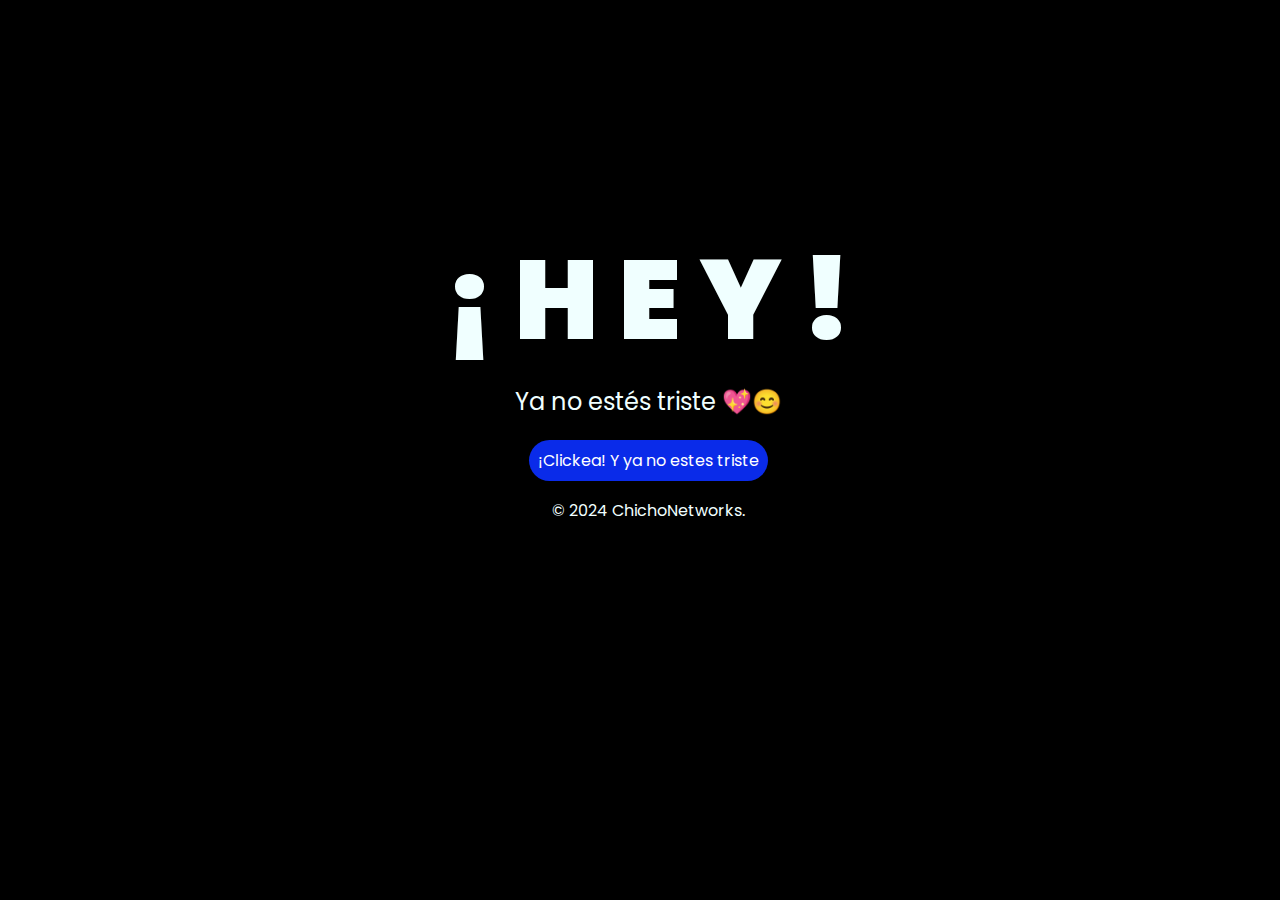
<file: index.html>
<!DOCTYPE html>
<html lang="es">

<head>
    <meta charset="UTF-8">
    <meta http-equiv="X-UA-Compatible" content="IE=edge">
    <meta name="viewport" content="width=device-width, initial-scale=1.0">
    <link rel="stylesheet" href="css/style.css">
    <link rel="icon" href="img/flowers.png" type="image/x-icon">
    <title>ChichoFlowers</title>
</head>

<body>
    <div class="greetings">
        <span>¡</span>  
        <span>H</span>
        <span>E</span>
        <span>Y</span>
        <span>!</span>      
    </div>
    <div class="description">
        <span>Ya no estés triste 💖😊</span>
    </div>
    <div class="button">
        <button class="botones">
            <a href="flower.html" style="color: #fff;">¡Clickea! Y ya no estes triste</a>
        </button>
    </div>

    <!-- Créditos -->
    <div class="credits">
        <p>&copy; 2024 ChichoNetworks.</p>
    </div>
</body>

</html>
</file>
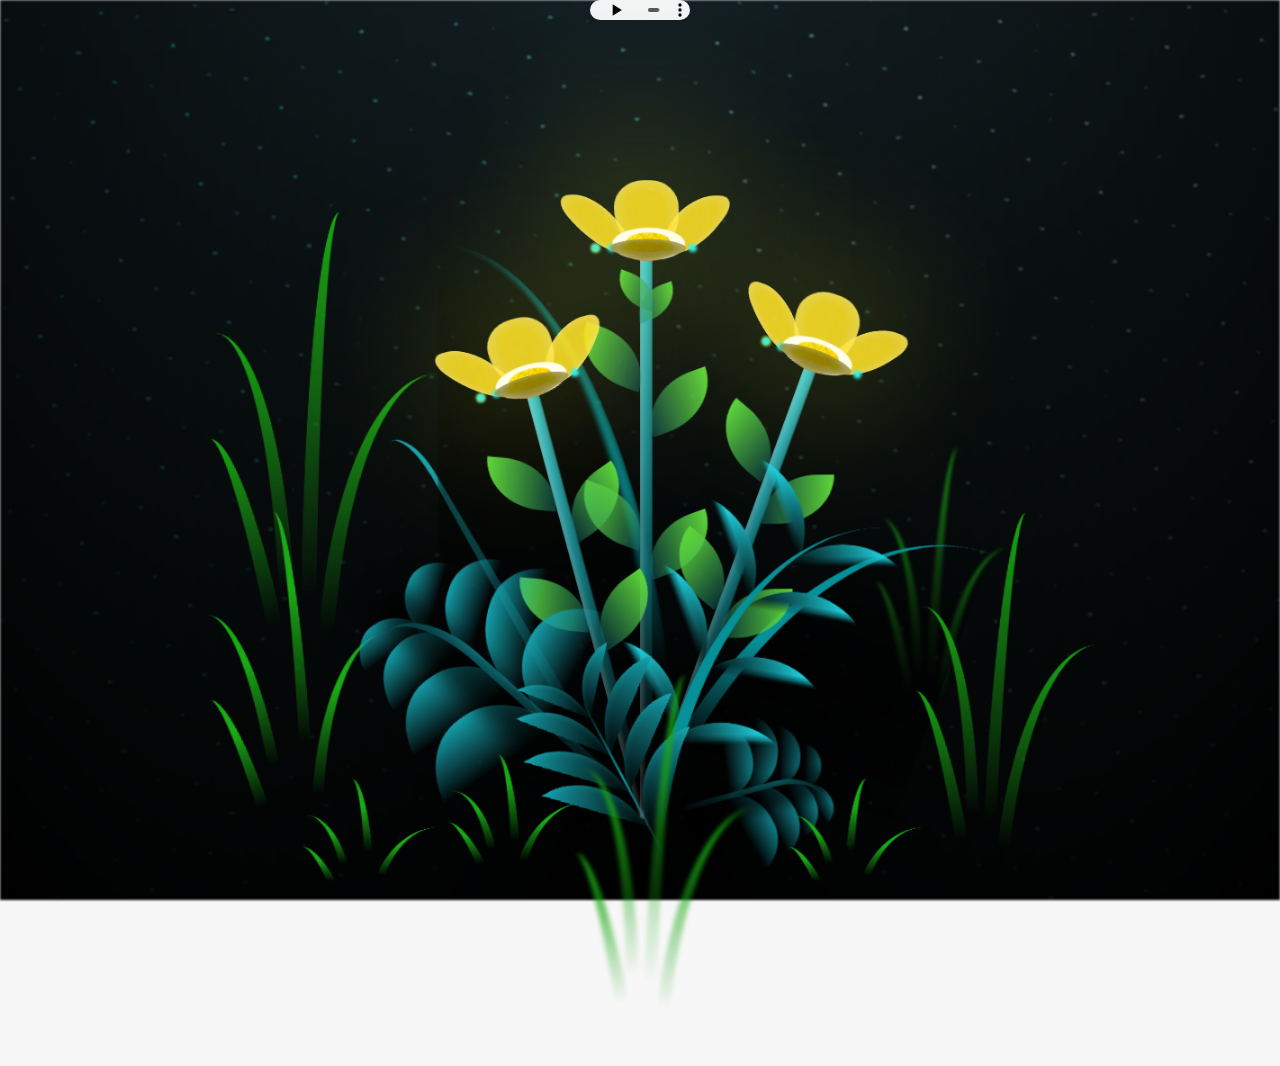
<file: flower.html>
<!DOCTYPE html>
<html lang="es">
  <head>
    <meta charset="UTF-8" />
    <meta http-equiv="X-UA-Compatible" content="IE=edge" />
    <meta name="viewport" content="width=device-width, initial-scale=1.0" />
    <link rel="stylesheet" href="css/main.css" />
    <link rel="icon" href="img/flowers.png" type="image/x-icon" />
    <title>Flower</title>
  </head>
  <body class="container">
    <audio class="audio" controls autoplay src="sound/songfor.mp3"></audio>
    <div id="lyrics">
      
    </div>
    
    <h2 class="titulo">ESTAS FLORES SON PARA MI CHICH@ FAVORIT@<br> <br>
      CUIDATE, COME BIEN, TOMA AWITA Y LEE UNOS CUANTOS MANGAS</h2>
    <div class="night"></div>
    <div class="flowers">
      <div class="flower flower--1">
        <div class="flower__leafs flower__leafs--1">
          <div class="flower__leaf flower__leaf--1"></div>
          <div class="flower__leaf flower__leaf--2"></div>
          <div class="flower__leaf flower__leaf--3"></div>
          <div class="flower__leaf flower__leaf--4"></div>
          <div class="flower__white-circle"></div>

          <div class="flower__light flower__light--1"></div>
          <div class="flower__light flower__light--2"></div>
          <div class="flower__light flower__light--3"></div>
          <div class="flower__light flower__light--4"></div>
          <div class="flower__light flower__light--5"></div>
          <div class="flower__light flower__light--6"></div>
          <div class="flower__light flower__light--7"></div>
          <div class="flower__light flower__light--8"></div>
        </div>
        <div class="flower__line">
          <div class="flower__line__leaf flower__line__leaf--1"></div>
          <div class="flower__line__leaf flower__line__leaf--2"></div>
          <div class="flower__line__leaf flower__line__leaf--3"></div>
          <div class="flower__line__leaf flower__line__leaf--4"></div>
          <div class="flower__line__leaf flower__line__leaf--5"></div>
          <div class="flower__line__leaf flower__line__leaf--6"></div>
        </div>
      </div>

      <div class="flower flower--2">
        <div class="flower__leafs flower__leafs--2">
          <div class="flower__leaf flower__leaf--1"></div>
          <div class="flower__leaf flower__leaf--2"></div>
          <div class="flower__leaf flower__leaf--3"></div>
          <div class="flower__leaf flower__leaf--4"></div>
          <div class="flower__white-circle"></div>

          <div class="flower__light flower__light--1"></div>
          <div class="flower__light flower__light--2"></div>
          <div class="flower__light flower__light--3"></div>
          <div class="flower__light flower__light--4"></div>
          <div class="flower__light flower__light--5"></div>
          <div class="flower__light flower__light--6"></div>
          <div class="flower__light flower__light--7"></div>
          <div class="flower__light flower__light--8"></div>
        </div>
        <div class="flower__line">
          <div class="flower__line__leaf flower__line__leaf--1"></div>
          <div class="flower__line__leaf flower__line__leaf--2"></div>
          <div class="flower__line__leaf flower__line__leaf--3"></div>
          <div class="flower__line__leaf flower__line__leaf--4"></div>
        </div>
      </div>

      <div class="flower flower--3">
        <div class="flower__leafs flower__leafs--3">
          <div class="flower__leaf flower__leaf--1"></div>
          <div class="flower__leaf flower__leaf--2"></div>
          <div class="flower__leaf flower__leaf--3"></div>
          <div class="flower__leaf flower__leaf--4"></div>
          <div class="flower__white-circle"></div>

          <div class="flower__light flower__light--1"></div>
          <div class="flower__light flower__light--2"></div>
          <div class="flower__light flower__light--3"></div>
          <div class="flower__light flower__light--4"></div>
          <div class="flower__light flower__light--5"></div>
          <div class="flower__light flower__light--6"></div>
          <div class="flower__light flower__light--7"></div>
          <div class="flower__light flower__light--8"></div>
        </div>
        <div class="flower__line">
          <div class="flower__line__leaf flower__line__leaf--1"></div>
          <div class="flower__line__leaf flower__line__leaf--2"></div>
          <div class="flower__line__leaf flower__line__leaf--3"></div>
          <div class="flower__line__leaf flower__line__leaf--4"></div>
        </div>
      </div>

      <div class="grow-ans" style="--d: 1.2s">
        <div class="flower__g-long">
          <div class="flower__g-long__top"></div>
          <div class="flower__g-long__bottom"></div>
        </div>
      </div>

      <div class="growing-grass">
        <div class="flower__grass flower__grass--1">
          <div class="flower__grass--top"></div>
          <div class="flower__grass--bottom"></div>
          <div class="flower__grass__leaf flower__grass__leaf--1"></div>
          <div class="flower__grass__leaf flower__grass__leaf--2"></div>
          <div class="flower__grass__leaf flower__grass__leaf--3"></div>
          <div class="flower__grass__leaf flower__grass__leaf--4"></div>
          <div class="flower__grass__leaf flower__grass__leaf--5"></div>
          <div class="flower__grass__leaf flower__grass__leaf--6"></div>
          <div class="flower__grass__leaf flower__grass__leaf--7"></div>
          <div class="flower__grass__leaf flower__grass__leaf--8"></div>
          <div class="flower__grass__overlay"></div>
        </div>
      </div>

      <div class="growing-grass">
        <div class="flower__grass flower__grass--2">
          <div class="flower__grass--top"></div>
          <div class="flower__grass--bottom"></div>
          <div class="flower__grass__leaf flower__grass__leaf--1"></div>
          <div class="flower__grass__leaf flower__grass__leaf--2"></div>
          <div class="flower__grass__leaf flower__grass__leaf--3"></div>
          <div class="flower__grass__leaf flower__grass__leaf--4"></div>
          <div class="flower__grass__leaf flower__grass__leaf--5"></div>
          <div class="flower__grass__leaf flower__grass__leaf--6"></div>
          <div class="flower__grass__leaf flower__grass__leaf--7"></div>
          <div class="flower__grass__leaf flower__grass__leaf--8"></div>
          <div class="flower__grass__overlay"></div>
        </div>
      </div>

      <div class="grow-ans" style="--d: 2.4s">
        <div class="flower__g-right flower__g-right--1">
          <div class="leaf"></div>
        </div>
      </div>

      <div class="grow-ans" style="--d: 2.8s">
        <div class="flower__g-right flower__g-right--2">
          <div class="leaf"></div>
        </div>
      </div>

      <div class="grow-ans" style="--d: 2.8s">
        <div class="flower__g-front">
          <div
            class="flower__g-front__leaf-wrapper flower__g-front__leaf-wrapper--1"
          >
            <div class="flower__g-front__leaf"></div>
          </div>
          <div
            class="flower__g-front__leaf-wrapper flower__g-front__leaf-wrapper--2"
          >
            <div class="flower__g-front__leaf"></div>
          </div>
          <div
            class="flower__g-front__leaf-wrapper flower__g-front__leaf-wrapper--3"
          >
            <div class="flower__g-front__leaf"></div>
          </div>
          <div
            class="flower__g-front__leaf-wrapper flower__g-front__leaf-wrapper--4"
          >
            <div class="flower__g-front__leaf"></div>
          </div>
          <div
            class="flower__g-front__leaf-wrapper flower__g-front__leaf-wrapper--5"
          >
            <div class="flower__g-front__leaf"></div>
          </div>
          <div
            class="flower__g-front__leaf-wrapper flower__g-front__leaf-wrapper--6"
          >
            <div class="flower__g-front__leaf"></div>
          </div>
          <div
            class="flower__g-front__leaf-wrapper flower__g-front__leaf-wrapper--7"
          >
            <div class="flower__g-front__leaf"></div>
          </div>
          <div
            class="flower__g-front__leaf-wrapper flower__g-front__leaf-wrapper--8"
          >
            <div class="flower__g-front__leaf"></div>
          </div>
          <div class="flower__g-front__line"></div>
        </div>
      </div>

      <div class="grow-ans" style="--d: 3.2s">
        <div class="flower__g-fr">
          <div class="leaf"></div>
          <div class="flower__g-fr__leaf flower__g-fr__leaf--1"></div>
          <div class="flower__g-fr__leaf flower__g-fr__leaf--2"></div>
          <div class="flower__g-fr__leaf flower__g-fr__leaf--3"></div>
          <div class="flower__g-fr__leaf flower__g-fr__leaf--4"></div>
          <div class="flower__g-fr__leaf flower__g-fr__leaf--5"></div>
          <div class="flower__g-fr__leaf flower__g-fr__leaf--6"></div>
          <div class="flower__g-fr__leaf flower__g-fr__leaf--7"></div>
          <div class="flower__g-fr__leaf flower__g-fr__leaf--8"></div>
        </div>
      </div>

      <div class="long-g long-g--0">
        <div class="grow-ans" style="--d: 3s">
          <div class="leaf leaf--0"></div>
        </div>
        <div class="grow-ans" style="--d: 2.2s">
          <div class="leaf leaf--1"></div>
        </div>
        <div class="grow-ans" style="--d: 3.4s">
          <div class="leaf leaf--2"></div>
        </div>
        <div class="grow-ans" style="--d: 3.6s">
          <div class="leaf leaf--3"></div>
        </div>
      </div>

      <div class="long-g long-g--1">
        <div class="grow-ans" style="--d: 3.6s">
          <div class="leaf leaf--0"></div>
        </div>
        <div class="grow-ans" style="--d: 3.8s">
          <div class="leaf leaf--1"></div>
        </div>
        <div class="grow-ans" style="--d: 4s">
          <div class="leaf leaf--2"></div>
        </div>
        <div class="grow-ans" style="--d: 4.2s">
          <div class="leaf leaf--3"></div>
        </div>
      </div>

      <div class="long-g long-g--2">
        <div class="grow-ans" style="--d: 4s">
          <div class="leaf leaf--0"></div>
        </div>
        <div class="grow-ans" style="--d: 4.2s">
          <div class="leaf leaf--1"></div>
        </div>
        <div class="grow-ans" style="--d: 4.4s">
          <div class="leaf leaf--2"></div>
        </div>
        <div class="grow-ans" style="--d: 4.6s">
          <div class="leaf leaf--3"></div>
        </div>
      </div>

      <div class="long-g long-g--3">
        <div class="grow-ans" style="--d: 4s">
          <div class="leaf leaf--0"></div>
        </div>
        <div class="grow-ans" style="--d: 4.2s">
          <div class="leaf leaf--1"></div>
        </div>
        <div class="grow-ans" style="--d: 3s">
          <div class="leaf leaf--2"></div>
        </div>
        <div class="grow-ans" style="--d: 3.6s">
          <div class="leaf leaf--3"></div>
        </div>
      </div>

      <div class="long-g long-g--4">
        <div class="grow-ans" style="--d: 4s">
          <div class="leaf leaf--0"></div>
        </div>
        <div class="grow-ans" style="--d: 4.2s">
          <div class="leaf leaf--1"></div>
        </div>
        <div class="grow-ans" style="--d: 3s">
          <div class="leaf leaf--2"></div>
        </div>
        <div class="grow-ans" style="--d: 3.6s">
          <div class="leaf leaf--3"></div>
        </div>
      </div>

      <div class="long-g long-g--5">
        <div class="grow-ans" style="--d: 4s">
          <div class="leaf leaf--0"></div>
        </div>
        <div class="grow-ans" style="--d: 4.2s">
          <div class="leaf leaf--1"></div>
        </div>
        <div class="grow-ans" style="--d: 3s">
          <div class="leaf leaf--2"></div>
        </div>
        <div class="grow-ans" style="--d: 3.6s">
          <div class="leaf leaf--3"></div>
        </div>
      </div>

      <div class="long-g long-g--6">
        <div class="grow-ans" style="--d: 4.2s">
          <div class="leaf leaf--0"></div>
        </div>
        <div class="grow-ans" style="--d: 4.4s">
          <div class="leaf leaf--1"></div>
        </div>
        <div class="grow-ans" style="--d: 4.6s">
          <div class="leaf leaf--2"></div>
        </div>
        <div class="grow-ans" style="--d: 4.8s">
          <div class="leaf leaf--3"></div>
        </div>
      </div>

      <div class="long-g long-g--7">
        <div class="grow-ans" style="--d: 3s">
          <div class="leaf leaf--0"></div>
        </div>
        <div class="grow-ans" style="--d: 3.2s">
          <div class="leaf leaf--1"></div>
        </div>
        <div class="grow-ans" style="--d: 3.5s">
          <div class="leaf leaf--2"></div>
        </div>
        <div class="grow-ans" style="--d: 3.6s">
          <div class="leaf leaf--3"></div>
        </div>
      </div>
    </div>
    <script src="anim.js"></script>
    <script src="main.js"></script>
  </body>
</html>
</file>
<file: css/style.css>
@import url('https://fonts.googleapis.com/css2?family=Poppins:ital,wght@0,500;1,900&display=swap');
*{
    font-family: 'Poppins',cursive;
}
body{
    color: azure;
    width: 100%;
    height: 82vh;
    display: flex;
    flex-direction: column;
    align-items: center;
    justify-content: center;
    background-color: black;
    /* padding-top: -30; */
}

.botones{
    padding: 9px;
    border-radius: 80px;
    background-color: transparent;
    border: none;
}

.botones a{
    background-color: #0a2be9;
    padding: 9px;
    border-radius: 80px;
    -webkit-border-radius: 80px;
    -moz-border-radius: 80px;
    -ms-border-radius: 80px;
    -o-border-radius: 80px;

}

.botones a:focus{
    background-color: rgb(50, 194, 194);
}

.greetings{
    font-size: 7rem;
    font-weight: 900;
}
.greetings > span{
    animation: glow 2.5s ease-in-out infinite;
}
@keyframes glow{
    0%, 100%{
        color: #fff;
        text-shadow: 0 0 12px #39c6d6, 0 0 50px #39c6d6, 0 0 100px #39c6d6;
    }
    10%, 90%{
        color: #111;
        text-shadow: none;
    }
}
.greetings > span:nth-child(2){
    animation-delay: .2s ;
}
.greetings > span:nth-child(3){
    animation-delay: .4s ;
}
.greetings > span:nth-child(4){
    animation-delay: .6s;
}
.greetings > span:nth-child(5){
    animation-delay: .8s;
}
.greetings > span:nth-child(6){
    animation-delay: 1s;
}

.description{
    font-size: 1.5rem;
    margin-bottom: 20px;
}

.button a{
    text-decoration: none;
    font-size: 1rem;
    color: #111;
}

@media screen and (max-width:574px){
    .greetings{
        display: block;
        font-size: 4rem;
        font-weight: 800;
        text-align: center;
    }
    .description{
        font-size: 2rem;
    }
    
    .button a{
        font-size: 1rem;
    }
}
</file>
<file: css/main.css>
*,
*::after,
*::before {
  padding: 0;
  margin: 0;
  box-sizing: border-box;
}
.audio{
  position: absolute;
  width: 100px;
  height: 20px;
  top: 0;
}

:root {
  --dark-color: #000;
}

body {
  display: flex;
  align-items: flex-end;
  justify-content: center;
  min-height: 100vh;
  background-color: var(--dark-color);
  overflow: hidden;
  perspective: 1000px;
}

#lyrics {
  font-size: 28px;
  font-family: "Franklin Gothic Medium", "Arial Narrow", Arial, sans-serif;
  color: white;
  position: absolute;
  margin-bottom: 20%;
  z-index: 1;
  font-weight: bold;
  letter-spacing: 4px;
}
@media only screen and (max-width: 600px) {
  /* Estilos específicos para dispositivos con un ancho máximo de 600px */
  #lyrics {
      font-size: 14px; /* Reduce el tamaño del texto para dispositivos más pequeños */
      margin-bottom: 530px;
      letter-spacing: 3px;
  }

}
.titulo {
  /*margin-bottom: 180px;*/
  font-family: "Arial Narrow", Arial, sans-serif;
  color: yellow;
  position: absolute;
  top: 15px;
  font-weight: bold;
  letter-spacing: 10px;
  opacity: 0;
  animation: fadeIn 3s ease-in-out forwards;
  text-align: center;
}
@keyframes fadeIn {
  from {
    opacity: 0;
  }
  to {
    opacity: 1;
  }
}

.night {
  z-index: -1;
  position: absolute;
  left: 50%;
  top: 0;
  transform: translateX(-50%);
  width: 100%;
  height: 100%;
  filter: blur(0.1vmin);
  background-image: radial-gradient(
      ellipse at top,
      transparent 0%,
      var(--dark-color)
    ),
    radial-gradient(
      ellipse at bottom,
      var(--dark-color),
      rgba(145, 233, 255, 0.2)
    ),
    repeating-linear-gradient(
      220deg,
      rgb(0, 0, 0) 0px,
      rgb(0, 0, 0) 19px,
      transparent 19px,
      transparent 22px
    ),
    repeating-linear-gradient(
      189deg,
      rgb(0, 0, 0) 0px,
      rgb(0, 0, 0) 19px,
      transparent 19px,
      transparent 22px
    ),
    repeating-linear-gradient(
      148deg,
      rgb(0, 0, 0) 0px,
      rgb(0, 0, 0) 19px,
      transparent 19px,
      transparent 22px
    ),
    linear-gradient(90deg, rgb(0, 255, 250), rgb(240, 240, 240));
}

.flowers {
  position: relative;
  transform: scale(0.9);
  /*margin-bottom: 100px;
  */
}

@media only screen and (max-width: 600px) {
  /* Estilos específicos para dispositivos con un ancho máximo de 600px */
.flowers {
      font-size: 14px;
      margin-bottom: 35%;
      letter-spacing: 3px;
      transform: scale(1.0);
}

}

.flower {
  position: absolute;
  bottom: 10vmin;
  transform-origin: bottom center;
  z-index: 10;
  --fl-speed: 0.8s;
}
.flower--1 {
  -webkit-animation: moving-flower-1 4s linear infinite;
  animation: moving-flower-1 4s linear infinite;
}
.flower--1 .flower__line {
  height: 70vmin;
  -webkit-animation-delay: 0.3s;
  animation-delay: 0.3s;
}
.flower--1 .flower__line__leaf--1 {
  -webkit-animation: blooming-leaf-right var(--fl-speed) 1.6s backwards;
  animation: blooming-leaf-right var(--fl-speed) 1.6s backwards;
}
.flower--1 .flower__line__leaf--2 {
  -webkit-animation: blooming-leaf-right var(--fl-speed) 1.4s backwards;
  animation: blooming-leaf-right var(--fl-speed) 1.4s backwards;
}
.flower--1 .flower__line__leaf--3 {
  -webkit-animation: blooming-leaf-left var(--fl-speed) 1.2s backwards;
  animation: blooming-leaf-left var(--fl-speed) 1.2s backwards;
}
.flower--1 .flower__line__leaf--4 {
  -webkit-animation: blooming-leaf-left var(--fl-speed) 1s backwards;
  animation: blooming-leaf-left var(--fl-speed) 1s backwards;
}
.flower--1 .flower__line__leaf--5 {
  -webkit-animation: blooming-leaf-right var(--fl-speed) 1.8s backwards;
  animation: blooming-leaf-right var(--fl-speed) 1.8s backwards;
}
.flower--1 .flower__line__leaf--6 {
  -webkit-animation: blooming-leaf-left var(--fl-speed) 2s backwards;
  animation: blooming-leaf-left var(--fl-speed) 2s backwards;
}
.flower--2 {
  left: 50%;
  transform: rotate(20deg);
  -webkit-animation: moving-flower-2 4s linear infinite;
  animation: moving-flower-2 4s linear infinite;
}
.flower--2 .flower__line {
  height: 60vmin;
  -webkit-animation-delay: 0.6s;
  animation-delay: 0.6s;
}
.flower--2 .flower__line__leaf--1 {
  -webkit-animation: blooming-leaf-right var(--fl-speed) 1.9s backwards;
  animation: blooming-leaf-right var(--fl-speed) 1.9s backwards;
}
.flower--2 .flower__line__leaf--2 {
  -webkit-animation: blooming-leaf-right var(--fl-speed) 1.7s backwards;
  animation: blooming-leaf-right var(--fl-speed) 1.7s backwards;
}
.flower--2 .flower__line__leaf--3 {
  -webkit-animation: blooming-leaf-left var(--fl-speed) 1.5s backwards;
  animation: blooming-leaf-left var(--fl-speed) 1.5s backwards;
}
.flower--2 .flower__line__leaf--4 {
  -webkit-animation: blooming-leaf-left var(--fl-speed) 1.3s backwards;
  animation: blooming-leaf-left var(--fl-speed) 1.3s backwards;
}
.flower--3 {
  left: 50%;
  transform: rotate(-15deg);
  -webkit-animation: moving-flower-3 4s linear infinite;
  animation: moving-flower-3 4s linear infinite;
}
.flower--3 .flower__line {
  -webkit-animation-delay: 0.9s;
  animation-delay: 0.9s;
}
.flower--3 .flower__line__leaf--1 {
  -webkit-animation: blooming-leaf-right var(--fl-speed) 2.5s backwards;
  animation: blooming-leaf-right var(--fl-speed) 2.5s backwards;
}
.flower--3 .flower__line__leaf--2 {
  -webkit-animation: blooming-leaf-right var(--fl-speed) 2.3s backwards;
  animation: blooming-leaf-right var(--fl-speed) 2.3s backwards;
}
.flower--3 .flower__line__leaf--3 {
  -webkit-animation: blooming-leaf-left var(--fl-speed) 2.1s backwards;
  animation: blooming-leaf-left var(--fl-speed) 2.1s backwards;
}
.flower--3 .flower__line__leaf--4 {
  -webkit-animation: blooming-leaf-left var(--fl-speed) 1.9s backwards;
  animation: blooming-leaf-left var(--fl-speed) 1.9s backwards;
}
.flower__leafs {
  position: relative;
  -webkit-animation: blooming-flower 2s backwards;
  animation: blooming-flower 2s backwards;
}
.flower__leafs--1 {
  -webkit-animation-delay: 1.1s;
  animation-delay: 1.1s;
}
.flower__leafs--2 {
  -webkit-animation-delay: 1.4s;
  animation-delay: 1.4s;
}
.flower__leafs--3 {
  -webkit-animation-delay: 1.7s;
  animation-delay: 1.7s;
}
.flower__leafs::after {
  content: "";
  position: absolute;
  left: 0;
  top: 0;
  transform: translate(-50%, -100%);
  width: 8vmin;
  height: 8vmin;
  background-color: #f9fd25;
  /* background-color: #fd2525; */
  filter: blur(10vmin);
}
.flower__leaf {
  position: absolute;
  bottom: 0;
  left: 50%;
  width: 8vmin;
  height: 11vmin;
  border-radius: 51% 49% 47% 53%/44% 45% 55% 69%;
  background-color: #253bfd;
  background-color: #fddd25;
  transform-origin: bottom center;
  opacity: 0.9;
  box-shadow: inset 0 0 2vmin rgba(255, 255, 255, 0.5);
}
.flower__leaf--1 {
  transform: translate(-10%, 1%) rotateY(40deg) rotateX(-50deg);
}
.flower__leaf--2 {
  transform: translate(-50%, -4%) rotateX(40deg);
}
.flower__leaf--3 {
  transform: translate(-90%, 0%) rotateY(45deg) rotateX(50deg);
}
.flower__leaf--4 {
  width: 8vmin;
  height: 8vmin;
  transform-origin: bottom left;
  border-radius: 4vmin 10vmin 4vmin 4vmin;
  transform: translate(0%, 18%) rotateX(70deg) rotate(-43deg);
  background-color: #7c6901;
  z-index: 1;
  opacity: 0.8;
}
.flower__white-circle {
  position: absolute;
  left: -3.5vmin;
  top: -3vmin;
  width: 9vmin;
  height: 4vmin;
  border-radius: 50%;
  background-color: #fff;
}
.flower__white-circle::after {
  content: "";
  position: absolute;
  left: 50%;
  top: 45%;
  transform: translate(-50%, -50%);
  width: 60%;
  height: 60%;
  border-radius: inherit;
  background-image: repeating-linear-gradient(
      135deg,
      rgba(0, 0, 0, 0.03) 0px,
      rgba(0, 0, 0, 0.03) 1px,
      transparent 1px,
      transparent 12px
    ),
    repeating-linear-gradient(
      45deg,
      rgba(0, 0, 0, 0.03) 0px,
      rgba(0, 0, 0, 0.03) 1px,
      transparent 1px,
      transparent 12px
    ),
    repeating-linear-gradient(
      67.5deg,
      rgba(0, 0, 0, 0.03) 0px,
      rgba(0, 0, 0, 0.03) 1px,
      transparent 1px,
      transparent 12px
    ),
    repeating-linear-gradient(
      135deg,
      rgba(0, 0, 0, 0.03) 0px,
      rgba(0, 0, 0, 0.03) 1px,
      transparent 1px,
      transparent 12px
    ),
    repeating-linear-gradient(
      45deg,
      rgba(0, 0, 0, 0.03) 0px,
      rgba(0, 0, 0, 0.03) 1px,
      transparent 1px,
      transparent 12px
    ),
    repeating-linear-gradient(
      112.5deg,
      rgba(0, 0, 0, 0.03) 0px,
      rgba(0, 0, 0, 0.03) 1px,
      transparent 1px,
      transparent 12px
    ),
    repeating-linear-gradient(
      112.5deg,
      rgba(0, 0, 0, 0.03) 0px,
      rgba(0, 0, 0, 0.03) 1px,
      transparent 1px,
      transparent 12px
    ),
    repeating-linear-gradient(
      45deg,
      rgba(0, 0, 0, 0.03) 0px,
      rgba(0, 0, 0, 0.03) 1px,
      transparent 1px,
      transparent 12px
    ),
    repeating-linear-gradient(
      22.5deg,
      rgba(0, 0, 0, 0.03) 0px,
      rgba(0, 0, 0, 0.03) 1px,
      transparent 1px,
      transparent 12px
    ),
    repeating-linear-gradient(
      45deg,
      rgba(0, 0, 0, 0.03) 0px,
      rgba(0, 0, 0, 0.03) 1px,
      transparent 1px,
      transparent 12px
    ),
    repeating-linear-gradient(
      22.5deg,
      rgba(0, 0, 0, 0.03) 0px,
      rgba(0, 0, 0, 0.03) 1px,
      transparent 1px,
      transparent 12px
    ),
    repeating-linear-gradient(
      135deg,
      rgba(0, 0, 0, 0.03) 0px,
      rgba(0, 0, 0, 0.03) 1px,
      transparent 1px,
      transparent 12px
    ),
    repeating-linear-gradient(
      157.5deg,
      rgba(0, 0, 0, 0.03) 0px,
      rgba(0, 0, 0, 0.03) 1px,
      transparent 1px,
      transparent 12px
    ),
    repeating-linear-gradient(
      67.5deg,
      rgba(0, 0, 0, 0.03) 0px,
      rgba(0, 0, 0, 0.03) 1px,
      transparent 1px,
      transparent 12px
    ),
    repeating-linear-gradient(
      67.5deg,
      rgba(0, 0, 0, 0.03) 0px,
      rgba(0, 0, 0, 0.03) 1px,
      transparent 1px,
      transparent 12px
    ),
    linear-gradient(90deg, rgb(255, 235, 18), rgb(255, 206, 0));
}
.flower__line {
  height: 55vmin;
  width: 1.5vmin;
  background-image: linear-gradient(
      to left,
      rgba(0, 0, 0, 0.2),
      transparent,
      rgba(255, 255, 255, 0.2)
    ),
    linear-gradient(to top, transparent 10%, #14757a, #39c6d6);
  box-shadow: inset 0 0 2px rgba(0, 0, 0, 0.5);
  -webkit-animation: grow-flower-tree 4s backwards;
  animation: grow-flower-tree 4s backwards;
}
.flower__line__leaf {
  --w: 7vmin;
  --h: calc(var(--w) + 2vmin);
  position: absolute;
  top: 20%;
  left: 90%;
  width: var(--w);
  height: var(--h);
  border-top-right-radius: var(--h);
  border-bottom-left-radius: var(--h);
  background-image: linear-gradient(to top, rgba(20, 117, 122, 0.4), #5ed639);
}
.flower__line__leaf--1 {
  transform: rotate(70deg) rotateY(30deg);
}
.flower__line__leaf--2 {
  top: 45%;
  transform: rotate(70deg) rotateY(30deg);
}
.flower__line__leaf--3,
.flower__line__leaf--4,
.flower__line__leaf--6 {
  border-top-right-radius: 0;
  border-bottom-left-radius: 0;
  border-top-left-radius: var(--h);
  border-bottom-right-radius: var(--h);
  left: -460%;
  top: 12%;
  transform: rotate(-70deg) rotateY(30deg);
}
.flower__line__leaf--4 {
  top: 40%;
}
.flower__line__leaf--5 {
  top: 0;
  transform-origin: left;
  transform: rotate(70deg) rotateY(30deg) scale(0.6);
}
.flower__line__leaf--6 {
  top: -2%;
  left: -450%;
  transform-origin: right;
  transform: rotate(-70deg) rotateY(30deg) scale(0.6);
}
.flower__light {
  position: absolute;
  bottom: 0vmin;
  width: 1vmin;
  height: 1vmin;
  background-color: rgb(255, 251, 0);
  border-radius: 50%;
  filter: blur(0.2vmin);
  -webkit-animation: light-ans 4s linear infinite backwards;
  animation: light-ans 4s linear infinite backwards;
}
.flower__light:nth-child(odd) {
  background-color: #23f0ff;
}
.flower__light--1 {
  left: -2vmin;
  -webkit-animation-delay: 1s;
  animation-delay: 1s;
}
.flower__light--2 {
  left: 3vmin;
  -webkit-animation-delay: 0.5s;
  animation-delay: 0.5s;
}
.flower__light--3 {
  left: -6vmin;
  -webkit-animation-delay: 0.3s;
  animation-delay: 0.3s;
}
.flower__light--4 {
  left: 6vmin;
  -webkit-animation-delay: 0.9s;
  animation-delay: 0.9s;
}
.flower__light--5 {
  left: -1vmin;
  -webkit-animation-delay: 1.5s;
  animation-delay: 1.5s;
}
.flower__light--6 {
  left: -4vmin;
  -webkit-animation-delay: 3s;
  animation-delay: 3s;
}
.flower__light--7 {
  left: 3vmin;
  -webkit-animation-delay: 2s;
  animation-delay: 2s;
}
.flower__light--8 {
  left: -6vmin;
  -webkit-animation-delay: 3.5s;
  animation-delay: 3.5s;
}
.flower__grass {
  --c: #159faa;
  --line-w: 1.5vmin;
  position: absolute;
  bottom: 12vmin;
  left: -7vmin;
  display: flex;
  flex-direction: column;
  align-items: flex-end;
  z-index: 20;
  transform-origin: bottom center;
  transform: rotate(-48deg) rotateY(40deg);
}
.flower__grass--1 {
  -webkit-animation: moving-grass 2s linear infinite;
  animation: moving-grass 2s linear infinite;
}
.flower__grass--2 {
  left: 2vmin;
  bottom: 10vmin;
  transform: scale(0.5) rotate(75deg) rotateX(10deg) rotateY(-200deg);
  opacity: 0.8;
  z-index: 0;
  -webkit-animation: moving-grass--2 1.5s linear infinite;
  animation: moving-grass--2 1.5s linear infinite;
}
.flower__grass--top {
  width: 7vmin;
  height: 10vmin;
  border-top-right-radius: 100%;
  border-right: var(--line-w) solid var(--c);
  transform-origin: bottom center;
  transform: rotate(-2deg);
}
.flower__grass--bottom {
  margin-top: -2px;
  width: var(--line-w);
  height: 25vmin;
  background-image: linear-gradient(to top, transparent, var(--c));
}
.flower__grass__leaf {
  --size: 10vmin;
  position: absolute;
  width: calc(var(--size) * 2.1);
  height: var(--size);
  border-top-left-radius: var(--size);
  border-top-right-radius: var(--size);
  background-image: linear-gradient(
    to top,
    transparent,
    transparent 30%,
    var(--c)
  );
  z-index: 100;
}
.flower__grass__leaf--1 {
  top: -6%;
  left: 30%;
  --size: 6vmin;
  transform: rotate(-20deg);
  -webkit-animation: growing-grass-ans--1 2s 2.6s backwards;
  animation: growing-grass-ans--1 2s 2.6s backwards;
}
@-webkit-keyframes growing-grass-ans--1 {
  0% {
    transform-origin: bottom left;
    transform: rotate(-20deg) scale(0);
  }
}
@keyframes growing-grass-ans--1 {
  0% {
    transform-origin: bottom left;
    transform: rotate(-20deg) scale(0);
  }
}
.flower__grass__leaf--2 {
  top: -5%;
  left: -110%;
  --size: 6vmin;
  transform: rotate(10deg);
  -webkit-animation: growing-grass-ans--2 2s 2.4s linear backwards;
  animation: growing-grass-ans--2 2s 2.4s linear backwards;
}
@-webkit-keyframes growing-grass-ans--2 {
  0% {
    transform-origin: bottom right;
    transform: rotate(10deg) scale(0);
  }
}
@keyframes growing-grass-ans--2 {
  0% {
    transform-origin: bottom right;
    transform: rotate(10deg) scale(0);
  }
}
.flower__grass__leaf--3 {
  top: 5%;
  left: 60%;
  --size: 8vmin;
  transform: rotate(-18deg) rotateX(-20deg);
  -webkit-animation: growing-grass-ans--3 2s 2.2s linear backwards;
  animation: growing-grass-ans--3 2s 2.2s linear backwards;
}
@-webkit-keyframes growing-grass-ans--3 {
  0% {
    transform-origin: bottom left;
    transform: rotate(-18deg) rotateX(-20deg) scale(0);
  }
}
@keyframes growing-grass-ans--3 {
  0% {
    transform-origin: bottom left;
    transform: rotate(-18deg) rotateX(-20deg) scale(0);
  }
}
.flower__grass__leaf--4 {
  top: 6%;
  left: -135%;
  --size: 8vmin;
  transform: rotate(2deg);
  -webkit-animation: growing-grass-ans--4 2s 2s linear backwards;
  animation: growing-grass-ans--4 2s 2s linear backwards;
}
@-webkit-keyframes growing-grass-ans--4 {
  0% {
    transform-origin: bottom right;
    transform: rotate(2deg) scale(0);
  }
}
@keyframes growing-grass-ans--4 {
  0% {
    transform-origin: bottom right;
    transform: rotate(2deg) scale(0);
  }
}
.flower__grass__leaf--5 {
  top: 20%;
  left: 60%;
  --size: 10vmin;
  transform: rotate(-24deg) rotateX(-20deg);
  -webkit-animation: growing-grass-ans--5 2s 1.8s linear backwards;
  animation: growing-grass-ans--5 2s 1.8s linear backwards;
}
@-webkit-keyframes growing-grass-ans--5 {
  0% {
    transform-origin: bottom left;
    transform: rotate(-24deg) rotateX(-20deg) scale(0);
  }
}
@keyframes growing-grass-ans--5 {
  0% {
    transform-origin: bottom left;
    transform: rotate(-24deg) rotateX(-20deg) scale(0);
  }
}
.flower__grass__leaf--6 {
  top: 22%;
  left: -180%;
  --size: 10vmin;
  transform: rotate(10deg);
  -webkit-animation: growing-grass-ans--6 2s 1.6s linear backwards;
  animation: growing-grass-ans--6 2s 1.6s linear backwards;
}
@-webkit-keyframes growing-grass-ans--6 {
  0% {
    transform-origin: bottom right;
    transform: rotate(10deg) scale(0);
  }
}
@keyframes growing-grass-ans--6 {
  0% {
    transform-origin: bottom right;
    transform: rotate(10deg) scale(0);
  }
}
.flower__grass__leaf--7 {
  top: 39%;
  left: 70%;
  --size: 10vmin;
  transform: rotate(-10deg);
  -webkit-animation: growing-grass-ans--7 2s 1.4s linear backwards;
  animation: growing-grass-ans--7 2s 1.4s linear backwards;
}
@-webkit-keyframes growing-grass-ans--7 {
  0% {
    transform-origin: bottom left;
    transform: rotate(-10deg) scale(0);
  }
}
@keyframes growing-grass-ans--7 {
  0% {
    transform-origin: bottom left;
    transform: rotate(-10deg) scale(0);
  }
}
.flower__grass__leaf--8 {
  top: 40%;
  left: -215%;
  --size: 11vmin;
  transform: rotate(10deg);
  -webkit-animation: growing-grass-ans--8 2s 1.2s linear backwards;
  animation: growing-grass-ans--8 2s 1.2s linear backwards;
}
@-webkit-keyframes growing-grass-ans--8 {
  0% {
    transform-origin: bottom right;
    transform: rotate(10deg) scale(0);
  }
}
@keyframes growing-grass-ans--8 {
  0% {
    transform-origin: bottom right;
    transform: rotate(10deg) scale(0);
  }
}
.flower__grass__overlay {
  position: absolute;
  top: -10%;
  right: 0%;
  width: 100%;
  height: 100%;
  background-color: rgba(0, 0, 0, 0.6);
  filter: blur(1.5vmin);
  z-index: 100;
}
.flower__g-long {
  --w: 2vmin;
  --h: 6vmin;
  --c: #159faa;
  position: absolute;
  bottom: 10vmin;
  left: -3vmin;
  transform-origin: bottom center;
  transform: rotate(-30deg) rotateY(-20deg);
  display: flex;
  flex-direction: column;
  align-items: flex-end;
  -webkit-animation: flower-g-long-ans 3s linear infinite;
  animation: flower-g-long-ans 3s linear infinite;
}
@-webkit-keyframes flower-g-long-ans {
  0%,
  100% {
    transform: rotate(-30deg) rotateY(-20deg);
  }
  50% {
    transform: rotate(-32deg) rotateY(-20deg);
  }
}
@keyframes flower-g-long-ans {
  0%,
  100% {
    transform: rotate(-30deg) rotateY(-20deg);
  }
  50% {
    transform: rotate(-32deg) rotateY(-20deg);
  }
}
.flower__g-long__top {
  top: calc(var(--h) * -1);
  width: calc(var(--w) + 1vmin);
  height: var(--h);
  border-top-right-radius: 100%;
  border-right: 0.7vmin solid var(--c);
  transform: translate(-0.7vmin, 1vmin);
}
.flower__g-long__bottom {
  width: var(--w);
  height: 50vmin;
  transform-origin: bottom center;
  background-image: linear-gradient(to top, transparent 30%, var(--c));
  box-shadow: inset 0 0 2px rgba(0, 0, 0, 0.5);
  -webkit-clip-path: polygon(35% 0, 65% 1%, 100% 100%, 0% 100%);
  clip-path: polygon(35% 0, 65% 1%, 100% 100%, 0% 100%);
}
.flower__g-right {
  position: absolute;
  bottom: 6vmin;
  left: -2vmin;
  transform-origin: bottom left;
  transform: rotate(20deg);
}
.flower__g-right .leaf {
  width: 30vmin;
  height: 50vmin;
  border-top-left-radius: 100%;
  border-left: 2vmin solid #079097;
  background-image: linear-gradient(
    to bottom,
    transparent,
    var(--dark-color) 60%
  );
  -webkit-mask-image: linear-gradient(to top, transparent 30%, #079097 60%);
}
.flower__g-right--1 {
  -webkit-animation: flower-g-right-ans 2.5s linear infinite;
  animation: flower-g-right-ans 2.5s linear infinite;
}
.flower__g-right--2 {
  left: 5vmin;
  transform: rotateY(-180deg);
  -webkit-animation: flower-g-right-ans--2 3s linear infinite;
  animation: flower-g-right-ans--2 3s linear infinite;
}
.flower__g-right--2 .leaf {
  height: 75vmin;
  filter: blur(0.3vmin);
  opacity: 0.8;
}
@-webkit-keyframes flower-g-right-ans {
  0%,
  100% {
    transform: rotate(20deg);
  }
  50% {
    transform: rotate(24deg) rotateX(-20deg);
  }
}
@keyframes flower-g-right-ans {
  0%,
  100% {
    transform: rotate(20deg);
  }
  50% {
    transform: rotate(24deg) rotateX(-20deg);
  }
}
@-webkit-keyframes flower-g-right-ans--2 {
  0%,
  100% {
    transform: rotateY(-180deg) rotate(0deg) rotateX(-20deg);
  }
  50% {
    transform: rotateY(-180deg) rotate(6deg) rotateX(-20deg);
  }
}
@keyframes flower-g-right-ans--2 {
  0%,
  100% {
    transform: rotateY(-180deg) rotate(0deg) rotateX(-20deg);
  }
  50% {
    transform: rotateY(-180deg) rotate(6deg) rotateX(-20deg);
  }
}
.flower__g-front {
  position: absolute;
  bottom: 6vmin;
  left: 2.5vmin;
  z-index: 100;
  transform-origin: bottom center;
  transform: rotate(-28deg) rotateY(30deg) scale(1.04);
  -webkit-animation: flower__g-front-ans 2s linear infinite;
  animation: flower__g-front-ans 2s linear infinite;
}
@-webkit-keyframes flower__g-front-ans {
  0%,
  100% {
    transform: rotate(-28deg) rotateY(30deg) scale(1.04);
  }
  50% {
    transform: rotate(-35deg) rotateY(40deg) scale(1.04);
  }
}
@keyframes flower__g-front-ans {
  0%,
  100% {
    transform: rotate(-28deg) rotateY(30deg) scale(1.04);
  }
  50% {
    transform: rotate(-35deg) rotateY(40deg) scale(1.04);
  }
}
.flower__g-front__line {
  width: 0.3vmin;
  height: 20vmin;
  background-image: linear-gradient(
    to top,
    transparent,
    #079097,
    transparent 100%
  );
  position: relative;
}
.flower__g-front__leaf-wrapper {
  position: absolute;
  top: 0;
  left: 0;
  transform-origin: bottom left;
  transform: rotate(10deg);
}
.flower__g-front__leaf-wrapper:nth-child(even) {
  left: 0vmin;
  transform: rotateY(-180deg) rotate(5deg);
  -webkit-animation: flower__g-front__leaf-left-ans 1s ease-in backwards;
  animation: flower__g-front__leaf-left-ans 1s ease-in backwards;
}
.flower__g-front__leaf-wrapper:nth-child(odd) {
  -webkit-animation: flower__g-front__leaf-ans 1s ease-in backwards;
  animation: flower__g-front__leaf-ans 1s ease-in backwards;
}
.flower__g-front__leaf-wrapper--1 {
  top: -8vmin;
  transform: scale(0.7);
  -webkit-animation: flower__g-front__leaf-ans 1s 5.5s ease-in backwards !important;
  animation: flower__g-front__leaf-ans 1s 5.5s ease-in backwards !important;
}
.flower__g-front__leaf-wrapper--2 {
  top: -8vmin;
  transform: rotateY(-180deg) scale(0.7) !important;
  -webkit-animation: flower__g-front__leaf-left-ans-2 1s 4.6s ease-in backwards !important;
  animation: flower__g-front__leaf-left-ans-2 1s 4.6s ease-in backwards !important;
}
.flower__g-front__leaf-wrapper--3 {
  top: -3vmin;
  -webkit-animation: flower__g-front__leaf-ans 1s 4.6s ease-in backwards;
  animation: flower__g-front__leaf-ans 1s 4.6s ease-in backwards;
}
.flower__g-front__leaf-wrapper--4 {
  top: -3vmin;
  transform: rotateY(-180deg) scale(0.9) !important;
  -webkit-animation: flower__g-front__leaf-left-ans-2 1s 4.6s ease-in backwards !important;
  animation: flower__g-front__leaf-left-ans-2 1s 4.6s ease-in backwards !important;
}
@-webkit-keyframes flower__g-front__leaf-left-ans-2 {
  0% {
    transform: rotateY(-180deg) scale(0);
  }
}
@keyframes flower__g-front__leaf-left-ans-2 {
  0% {
    transform: rotateY(-180deg) scale(0);
  }
}
.flower__g-front__leaf-wrapper--5,
.flower__g-front__leaf-wrapper--6 {
  top: 2vmin;
}
.flower__g-front__leaf-wrapper--7,
.flower__g-front__leaf-wrapper--8 {
  top: 6.5vmin;
}
.flower__g-front__leaf-wrapper--2 {
  -webkit-animation-delay: 5.2s !important;
  animation-delay: 5.2s !important;
}
.flower__g-front__leaf-wrapper--3 {
  -webkit-animation-delay: 4.9s !important;
  animation-delay: 4.9s !important;
}
.flower__g-front__leaf-wrapper--5 {
  -webkit-animation-delay: 4.3s !important;
  animation-delay: 4.3s !important;
}
.flower__g-front__leaf-wrapper--6 {
  -webkit-animation-delay: 4.1s !important;
  animation-delay: 4.1s !important;
}
.flower__g-front__leaf-wrapper--7 {
  -webkit-animation-delay: 3.8s !important;
  animation-delay: 3.8s !important;
}
.flower__g-front__leaf-wrapper--8 {
  -webkit-animation-delay: 3.5s !important;
  animation-delay: 3.5s !important;
}
@-webkit-keyframes flower__g-front__leaf-ans {
  0% {
    transform: rotate(10deg) scale(0);
  }
}
@keyframes flower__g-front__leaf-ans {
  0% {
    transform: rotate(10deg) scale(0);
  }
}
@-webkit-keyframes flower__g-front__leaf-left-ans {
  0% {
    transform: rotateY(-180deg) rotate(5deg) scale(0);
  }
}
@keyframes flower__g-front__leaf-left-ans {
  0% {
    transform: rotateY(-180deg) rotate(5deg) scale(0);
  }
}
.flower__g-front__leaf {
  width: 10vmin;
  height: 10vmin;
  border-radius: 100% 0% 0% 100%/100% 100% 0% 0%;
  box-shadow: inset 0 2px 1vmin hsla(184deg, 97%, 58%, 0.2);
  background-image: linear-gradient(
      to bottom left,
      transparent,
      var(--dark-color)
    ),
    linear-gradient(to bottom right, #159faa 50%, transparent 50%, transparent);
  -webkit-mask-image: linear-gradient(
    to bottom right,
    #159faa 50%,
    transparent 50%,
    transparent
  );
  mask-image: linear-gradient(
    to bottom right,
    #159faa 50%,
    transparent 50%,
    transparent
  );
}
.flower__g-fr {
  position: absolute;
  bottom: -4vmin;
  left: vmin;
  transform-origin: bottom left;
  z-index: 10;
  -webkit-animation: flower__g-fr-ans 2s linear infinite;
  animation: flower__g-fr-ans 2s linear infinite;
}
@-webkit-keyframes flower__g-fr-ans {
  0%,
  100% {
    transform: rotate(2deg);
  }
  50% {
    transform: rotate(4deg);
  }
}
@keyframes flower__g-fr-ans {
  0%,
  100% {
    transform: rotate(2deg);
  }
  50% {
    transform: rotate(4deg);
  }
}
.flower__g-fr .leaf {
  width: 30vmin;
  height: 50vmin;
  border-top-left-radius: 100%;
  border-left: 2vmin solid #079097;
  -webkit-mask-image: linear-gradient(to top, transparent 25%, #079097 50%);
  position: relative;
  z-index: 1;
}
.flower__g-fr__leaf {
  position: absolute;
  top: 0;
  left: 0;
  width: 10vmin;
  height: 10vmin;
  border-radius: 100% 0% 0% 100%/100% 100% 0% 0%;
  box-shadow: inset 0 2px 1vmin hsla(184deg, 97%, 58%, 0.2);
  background-image: linear-gradient(
      to bottom left,
      transparent,
      var(--dark-color) 98%
    ),
    linear-gradient(to bottom right, #23f0ff 45%, transparent 50%, transparent);
  -webkit-mask-image: linear-gradient(
    135deg,
    #159faa 40%,
    transparent 50%,
    transparent
  );
}
.flower__g-fr__leaf--1 {
  left: 20vmin;
  transform: rotate(45deg);
  -webkit-animation: flower__g-fr-leaft-ans-1 0.5s 5.2s linear backwards;
  animation: flower__g-fr-leaft-ans-1 0.5s 5.2s linear backwards;
}
@-webkit-keyframes flower__g-fr-leaft-ans-1 {
  0% {
    transform-origin: left;
    transform: rotate(45deg) scale(0);
  }
}
@keyframes flower__g-fr-leaft-ans-1 {
  0% {
    transform-origin: left;
    transform: rotate(45deg) scale(0);
  }
}
.flower__g-fr__leaf--2 {
  left: 12vmin;
  top: -7vmin;
  transform: rotate(25deg) rotateY(-180deg);
  -webkit-animation: flower__g-fr-leaft-ans-6 0.5s 5s linear backwards;
  animation: flower__g-fr-leaft-ans-6 0.5s 5s linear backwards;
}
.flower__g-fr__leaf--3 {
  left: 15vmin;
  top: 6vmin;
  transform: rotate(55deg);
  -webkit-animation: flower__g-fr-leaft-ans-5 0.5s 4.8s linear backwards;
  animation: flower__g-fr-leaft-ans-5 0.5s 4.8s linear backwards;
}
.flower__g-fr__leaf--4 {
  left: 6vmin;
  top: -2vmin;
  transform: rotate(25deg) rotateY(-180deg);
  -webkit-animation: flower__g-fr-leaft-ans-6 0.5s 4.6s linear backwards;
  animation: flower__g-fr-leaft-ans-6 0.5s 4.6s linear backwards;
}
.flower__g-fr__leaf--5 {
  left: 10vmin;
  top: 14vmin;
  transform: rotate(55deg);
  -webkit-animation: flower__g-fr-leaft-ans-5 0.5s 4.4s linear backwards;
  animation: flower__g-fr-leaft-ans-5 0.5s 4.4s linear backwards;
}
@-webkit-keyframes flower__g-fr-leaft-ans-5 {
  0% {
    transform-origin: left;
    transform: rotate(55deg) scale(0);
  }
}
@keyframes flower__g-fr-leaft-ans-5 {
  0% {
    transform-origin: left;
    transform: rotate(55deg) scale(0);
  }
}
.flower__g-fr__leaf--6 {
  left: 0vmin;
  top: 6vmin;
  transform: rotate(25deg) rotateY(-180deg);
  -webkit-animation: flower__g-fr-leaft-ans-6 0.5s 4.2s linear backwards;
  animation: flower__g-fr-leaft-ans-6 0.5s 4.2s linear backwards;
}
@-webkit-keyframes flower__g-fr-leaft-ans-6 {
  0% {
    transform-origin: right;
    transform: rotate(25deg) rotateY(-180deg) scale(0);
  }
}
@keyframes flower__g-fr-leaft-ans-6 {
  0% {
    transform-origin: right;
    transform: rotate(25deg) rotateY(-180deg) scale(0);
  }
}
.flower__g-fr__leaf--7 {
  left: 5vmin;
  top: 22vmin;
  transform: rotate(45deg);
  -webkit-animation: flower__g-fr-leaft-ans-7 0.5s 4s linear backwards;
  animation: flower__g-fr-leaft-ans-7 0.5s 4s linear backwards;
}
@-webkit-keyframes flower__g-fr-leaft-ans-7 {
  0% {
    transform-origin: left;
    transform: rotate(45deg) scale(0);
  }
}
@keyframes flower__g-fr-leaft-ans-7 {
  0% {
    transform-origin: left;
    transform: rotate(45deg) scale(0);
  }
}
.flower__g-fr__leaf--8 {
  left: -4vmin;
  top: 15vmin;
  transform: rotate(15deg) rotateY(-180deg);
  -webkit-animation: flower__g-fr-leaft-ans-8 0.5s 3.8s linear backwards;
  animation: flower__g-fr-leaft-ans-8 0.5s 3.8s linear backwards;
}
@-webkit-keyframes flower__g-fr-leaft-ans-8 {
  0% {
    transform-origin: right;
    transform: rotate(15deg) rotateY(-180deg) scale(0);
  }
}
@keyframes flower__g-fr-leaft-ans-8 {
  0% {
    transform-origin: right;
    transform: rotate(15deg) rotateY(-180deg) scale(0);
  }
}

.long-g {
  position: absolute;
  bottom: 25vmin;
  left: -42vmin;
  transform-origin: bottom left;
}
.long-g--1 {
  bottom: 0vmin;
  transform: scale(0.8) rotate(-5deg);
}
.long-g--1 .leaf {
  -webkit-mask-image: linear-gradient(
    to top,
    transparent 40%,
    #079097 80%
  ) !important;
}
.long-g--1 .leaf--1 {
  --w: 5vmin;
  --h: 60vmin;
  left: -2vmin;
  transform: rotate(3deg) rotateY(-180deg);
}
.long-g--2,
.long-g--3 {
  bottom: -3vmin;
  left: -35vmin;
  transform-origin: center;
  transform: scale(0.6) rotateX(60deg);
}
.long-g--2 .leaf,
.long-g--3 .leaf {
  -webkit-mask-image: linear-gradient(
    to top,
    transparent 50%,
    #079097 80%
  ) !important;
}
.long-g--2 .leaf--1,
.long-g--3 .leaf--1 {
  left: -1vmin;
  transform: rotateY(-180deg);
}
.long-g--3 {
  left: -17vmin;
  bottom: 0vmin;
}
.long-g--3 .leaf {
  -webkit-mask-image: linear-gradient(
    to top,
    transparent 40%,
    #079097 80%
  ) !important;
}
.long-g--4 {
  left: 25vmin;
  bottom: -3vmin;
  transform-origin: center;
  transform: scale(0.6) rotateX(60deg);
}
.long-g--4 .leaf {
  -webkit-mask-image: linear-gradient(
    to top,
    transparent 50%,
    #079097 80%
  ) !important;
}
.long-g--5 {
  left: 42vmin;
  bottom: 0vmin;
  transform: scale(0.8) rotate(2deg);
}
.long-g--6 {
  left: 0vmin;
  bottom: -20vmin;
  z-index: 100;
  filter: blur(0.3vmin);
  transform: scale(0.8) rotate(2deg);
}
.long-g--7 {
  left: 35vmin;
  bottom: 20vmin;
  z-index: -1;
  filter: blur(0.3vmin);
  transform: scale(0.6) rotate(2deg);
  opacity: 0.7;
}
.long-g .leaf {
  --w: 15vmin;
  --h: 40vmin;
  --c: #1aaa15;
  position: absolute;
  bottom: 0;
  width: var(--w);
  height: var(--h);
  border-top-left-radius: 100%;
  border-left: 2vmin solid var(--c);
  -webkit-mask-image: linear-gradient(
    to top,
    transparent 20%,
    var(--dark-color)
  );
  transform-origin: bottom center;
}
.long-g .leaf--0 {
  left: 2vmin;
  -webkit-animation: leaf-ans-1 4s linear infinite;
  animation: leaf-ans-1 4s linear infinite;
}
.long-g .leaf--1 {
  --w: 5vmin;
  --h: 60vmin;
  -webkit-animation: leaf-ans-1 4s linear infinite;
  animation: leaf-ans-1 4s linear infinite;
}
.long-g .leaf--2 {
  --w: 10vmin;
  --h: 40vmin;
  left: -0.5vmin;
  bottom: 5vmin;
  transform-origin: bottom left;
  transform: rotateY(-180deg);
  -webkit-animation: leaf-ans-2 3s linear infinite;
  animation: leaf-ans-2 3s linear infinite;
}
.long-g .leaf--3 {
  --w: 5vmin;
  --h: 30vmin;
  left: -1vmin;
  bottom: 3.2vmin;
  transform-origin: bottom left;
  transform: rotate(-10deg) rotateY(-180deg);
  -webkit-animation: leaf-ans-3 3s linear infinite;
  animation: leaf-ans-3 3s linear infinite;
}

@-webkit-keyframes leaf-ans-1 {
  0%,
  100% {
    transform: rotate(-5deg) scale(1);
  }
  50% {
    transform: rotate(5deg) scale(1.1);
  }
}

@keyframes leaf-ans-1 {
  0%,
  100% {
    transform: rotate(-5deg) scale(1);
  }
  50% {
    transform: rotate(5deg) scale(1.1);
  }
}
@-webkit-keyframes leaf-ans-2 {
  0%,
  100% {
    transform: rotateY(-180deg) rotate(5deg);
  }
  50% {
    transform: rotateY(-180deg) rotate(0deg) scale(1.1);
  }
}
@keyframes leaf-ans-2 {
  0%,
  100% {
    transform: rotateY(-180deg) rotate(5deg);
  }
  50% {
    transform: rotateY(-180deg) rotate(0deg) scale(1.1);
  }
}
@-webkit-keyframes leaf-ans-3 {
  0%,
  100% {
    transform: rotate(-10deg) rotateY(-180deg);
  }
  50% {
    transform: rotate(-20deg) rotateY(-180deg);
  }
}
@keyframes leaf-ans-3 {
  0%,
  100% {
    transform: rotate(-10deg) rotateY(-180deg);
  }
  50% {
    transform: rotate(-20deg) rotateY(-180deg);
  }
}
.grow-ans {
  -webkit-animation: grow-ans 2s var(--d) backwards;
  animation: grow-ans 2s var(--d) backwards;
}

@-webkit-keyframes grow-ans {
  0% {
    transform: scale(0);
    opacity: 0;
  }
}

@keyframes grow-ans {
  0% {
    transform: scale(0);
    opacity: 0;
  }
}
@-webkit-keyframes light-ans {
  0% {
    opacity: 0;
    transform: translateY(0vmin);
  }
  25% {
    opacity: 1;
    transform: translateY(-5vmin) translateX(-2vmin);
  }
  50% {
    opacity: 1;
    transform: translateY(-15vmin) translateX(2vmin);
    filter: blur(0.2vmin);
  }
  75% {
    transform: translateY(-20vmin) translateX(-2vmin);
    filter: blur(0.2vmin);
  }
  100% {
    transform: translateY(-30vmin);
    opacity: 0;
    filter: blur(1vmin);
  }
}
@keyframes light-ans {
  0% {
    opacity: 0;
    transform: translateY(0vmin);
  }
  25% {
    opacity: 1;
    transform: translateY(-5vmin) translateX(-2vmin);
  }
  50% {
    opacity: 1;
    transform: translateY(-15vmin) translateX(2vmin);
    filter: blur(0.2vmin);
  }
  75% {
    transform: translateY(-20vmin) translateX(-2vmin);
    filter: blur(0.2vmin);
  }
  100% {
    transform: translateY(-30vmin);
    opacity: 0;
    filter: blur(1vmin);
  }
}
@-webkit-keyframes moving-flower-1 {
  0%,
  100% {
    transform: rotate(2deg);
  }
  50% {
    transform: rotate(-2deg);
  }
}
@keyframes moving-flower-1 {
  0%,
  100% {
    transform: rotate(2deg);
  }
  50% {
    transform: rotate(-2deg);
  }
}
@-webkit-keyframes moving-flower-2 {
  0%,
  100% {
    transform: rotate(18deg);
  }
  50% {
    transform: rotate(14deg);
  }
}
@keyframes moving-flower-2 {
  0%,
  100% {
    transform: rotate(18deg);
  }
  50% {
    transform: rotate(14deg);
  }
}
@-webkit-keyframes moving-flower-3 {
  0%,
  100% {
    transform: rotate(-18deg);
  }
  50% {
    transform: rotate(-20deg) rotateY(-10deg);
  }
}
@keyframes moving-flower-3 {
  0%,
  100% {
    transform: rotate(-18deg);
  }
  50% {
    transform: rotate(-20deg) rotateY(-10deg);
  }
}
@-webkit-keyframes blooming-leaf-right {
  0% {
    transform-origin: left;
    transform: rotate(70deg) rotateY(30deg) scale(0);
  }
}
@keyframes blooming-leaf-right {
  0% {
    transform-origin: left;
    transform: rotate(70deg) rotateY(30deg) scale(0);
  }
}
@-webkit-keyframes blooming-leaf-left {
  0% {
    transform-origin: right;
    transform: rotate(-70deg) rotateY(30deg) scale(0);
  }
}
@keyframes blooming-leaf-left {
  0% {
    transform-origin: right;
    transform: rotate(-70deg) rotateY(30deg) scale(0);
  }
}
@-webkit-keyframes grow-flower-tree {
  0% {
    height: 0;
    border-radius: 1vmin;
  }
}
@keyframes grow-flower-tree {
  0% {
    height: 0;
    border-radius: 1vmin;
  }
}
@-webkit-keyframes blooming-flower {
  0% {
    transform: scale(0);
  }
}
@keyframes blooming-flower {
  0% {
    transform: scale(0);
  }
}
@-webkit-keyframes moving-grass {
  0%,
  100% {
    transform: rotate(-48deg) rotateY(40deg);
  }
  50% {
    transform: rotate(-50deg) rotateY(40deg);
  }
}
@keyframes moving-grass {
  0%,
  100% {
    transform: rotate(-48deg) rotateY(40deg);
  }
  50% {
    transform: rotate(-50deg) rotateY(40deg);
  }
}
@-webkit-keyframes moving-grass--2 {
  0%,
  100% {
    transform: scale(0.5) rotate(75deg) rotateX(10deg) rotateY(-200deg);
  }
  50% {
    transform: scale(0.5) rotate(79deg) rotateX(10deg) rotateY(-200deg);
  }
}
@keyframes moving-grass--2 {
  0%,
  100% {
    transform: scale(0.5) rotate(75deg) rotateX(10deg) rotateY(-200deg);
  }
  50% {
    transform: scale(0.5) rotate(79deg) rotateX(10deg) rotateY(-200deg);
  }
}
.growing-grass {
  -webkit-animation: growing-grass-ans 1s 2s backwards;
  animation: growing-grass-ans 1s 2s backwards;
}

@-webkit-keyframes growing-grass-ans {
  0% {
    transform: scale(0);
  }
}

@keyframes growing-grass-ans {
  0% {
    transform: scale(0);
  }
}
.container * {
  -webkit-animation-play-state: paused !important;
  animation-play-state: paused !important;
} /*# sourceMappingURL=main.css.map */


/* Reset de estilos básicos */
body, h1, p {
  margin: 0;
  padding: 0;
}

/* Estilos generales */
body {
  font-family: 'Arial', sans-serif;
  background-color: #f7f7f7;
  color: #333;
}

.container {
  max-width: 1200px;
  margin: 0 auto;
  padding: 20px;
}

h1 {
  font-size: 2em;
  line-height: 1.5;
  margin-bottom: 20px;
}

/* Media Queries para tamaños de pantalla diferentes */
@media screen and (max-width: 600px) {
  /* Estilos para pantallas pequeñas */
  h1 {
      font-size: 1.5em;
  }
}

@media screen and (min-width: 601px) and (max-width: 1024px) {
  /* Estilos para pantallas medianas */
  h1 {
      font-size: 1.8em;
  }
}

@media screen and (min-width: 1025px) {
  /* Estilos para pantallas grandes */
  h1 {
      font-size: 2em;
  }
}

/* Agregar más estilos según sea necesario */
</file>
